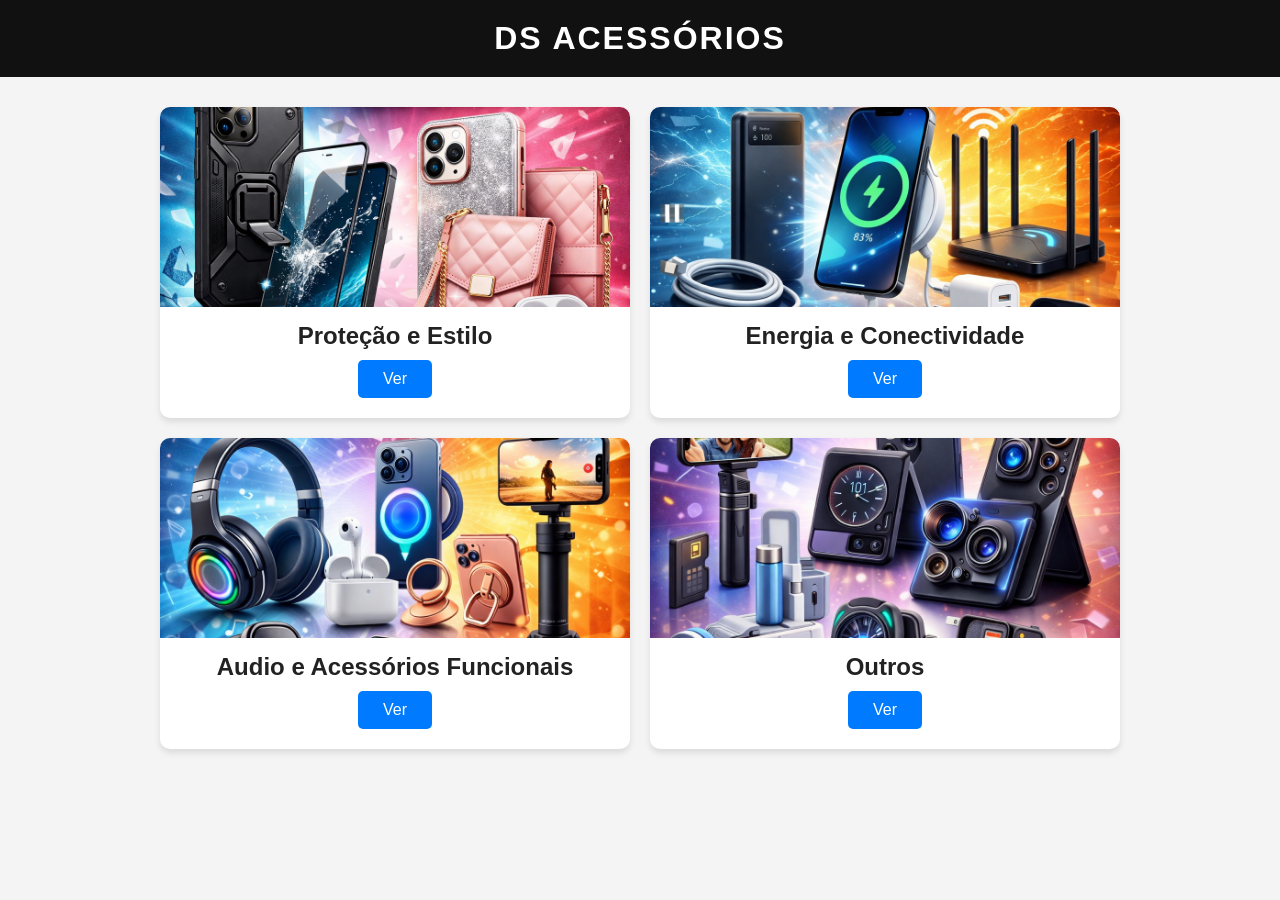
<file: index.html>
<!DOCTYPE html>
<html lang="pt-BR">

<head>
    <meta charset="UTF-8">
    <meta name="viewport" content="width=device-width, initial-scale=1.0">
    <title>DS Acessórios</title>
    <link rel="stylesheet" href="estilo.css">

</head>
<body>

    <header>
        <h1>DS Acessórios</h1>
    </header>

    <div class="container">

        <div class="category-card">
            <img src="imagens/categoria (1).png" alt="Capas">
            <h2>Proteção e Estilo</h2>
            <a href="page2.html" class="btn-category">Ver</a>
        </div>

        <div class="category-card">
            <img src="imagens/categoria (2).png" alt="Capas">
            <h2>Energia e Conectividade</h2>
            <a href="page3.html" class="btn-category">Ver</a>
        </div>

        <div class="category-card">
            <img src="imagens/categoria (3).png" alt="Capas">
            <h2>Audio e Acessórios Funcionais</h2>
            <a href="page4.html" class="btn-category">Ver</a>
        </div>

        <div class="category-card">
            <img src="imagens/categoria (4).png" alt="Capas">
            <h2>Outros</h2>
            <a href="page5.html" class="btn-category">Ver</a>
        </div>




















    </div>
</body>

</html>
</file>
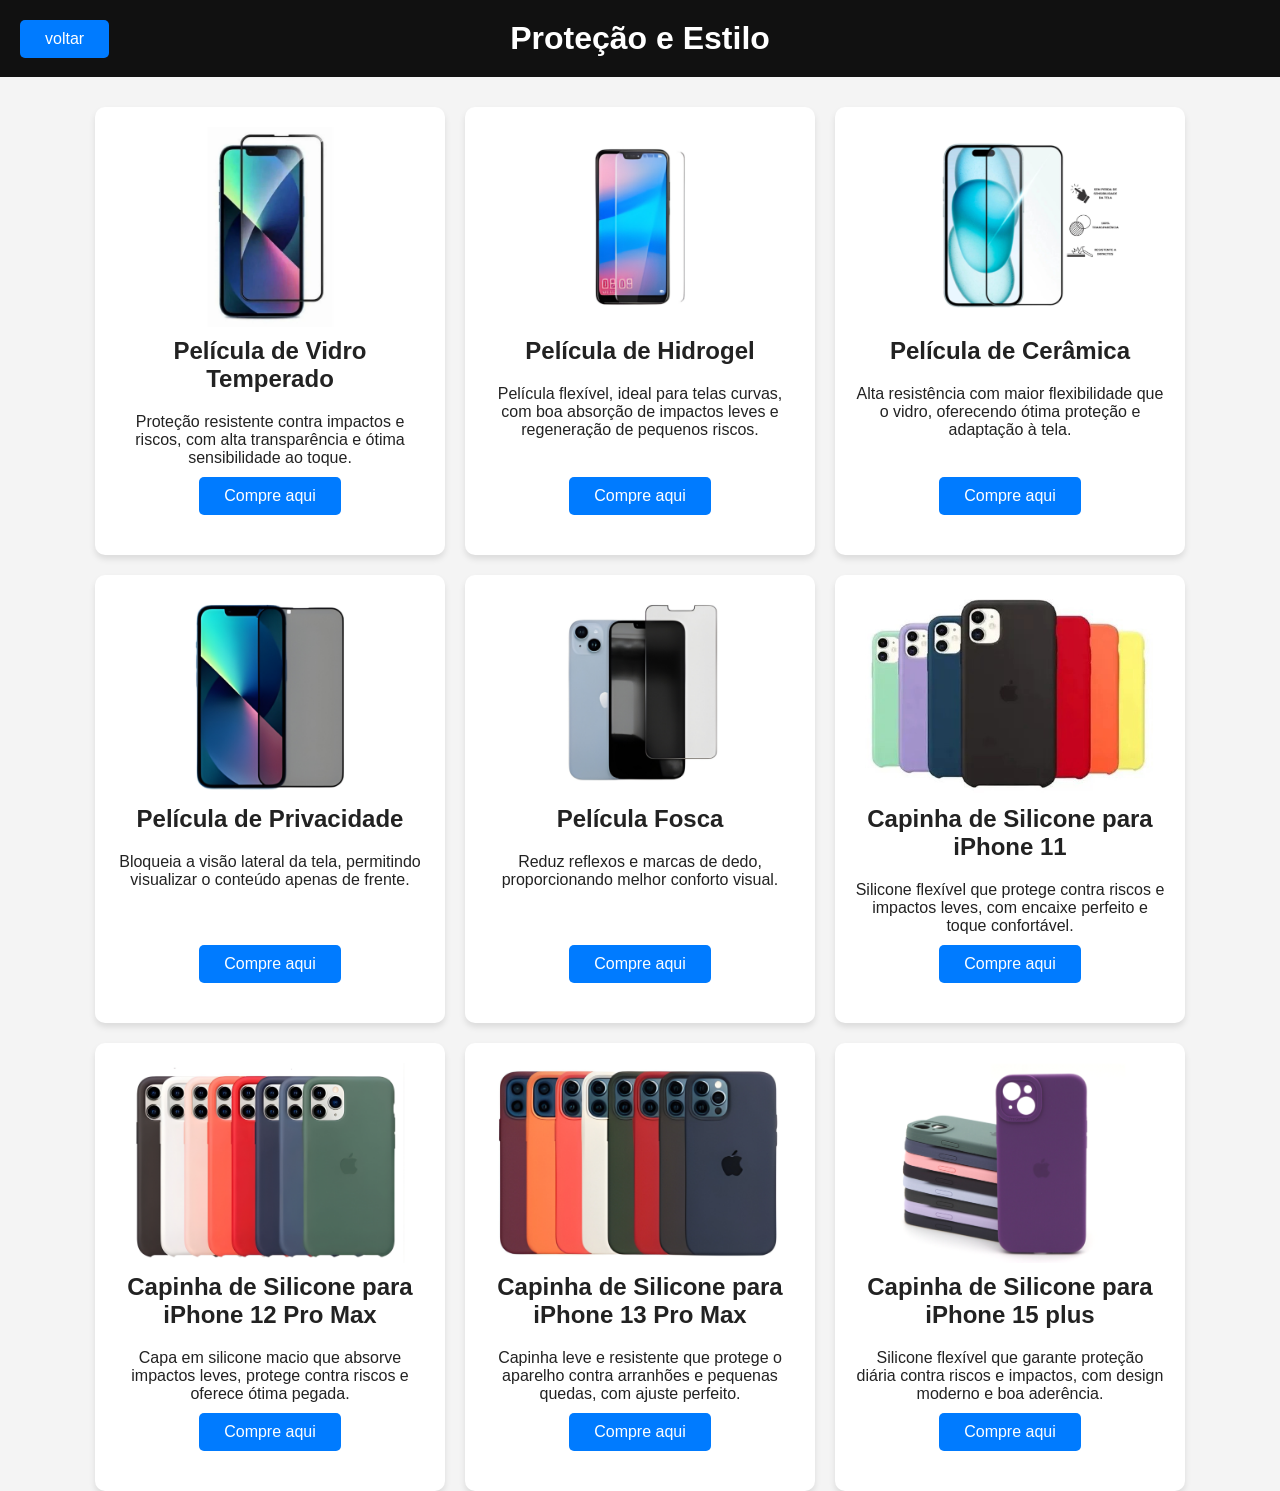
<file: page2.html>
<!DOCTYPE html>
<html lang="pt-BR">

<head>
    <meta charset="UTF-8">
    <meta name="viewport" content="width=device-width, initial-scale=1.0">
    <title>Proteção e Estilo</title>
    <link rel="stylesheet" href="estilo-produtos.css">
</head>

<body>
    <header>
        <a href="index.html" class="bnt-voltar">voltar</a>
        <h1>Proteção e Estilo</h1>
    </header>

    <div class="container">

        <div class="category-card">
            <img src="produtos/p-vidro-temp.png" alt="Película de Vidro Temperado">
            <h2>Película de Vidro Temperado</h2>
            <p>Proteção resistente contra impactos e riscos, com alta transparência e ótima sensibilidade ao toque.</p>
            <a href="" class="btn-category">Compre aqui</a>
        </div>

        <div class="category-card">
            <img src="produtos/p-hidro.png" alt="Película de Hidrogel">
            <h2>Película de Hidrogel</h2>
            <p>Película flexível, ideal para telas curvas, com boa absorção de impactos leves e regeneração de pequenos
                riscos.</p>
            <a href="" class="btn-category">Compre aqui</a>
        </div>

        <div class="category-card">
            <img src="produtos/p-ceram.png" alt="Película de Cerâmica">
            <h2>Película de Cerâmica</h2>
            <p>Alta resistência com maior flexibilidade que o vidro, oferecendo ótima proteção e adaptação à tela.</p>
            <a href="" class="btn-category">Compre aqui</a>
        </div>

        <div class="category-card">
            <img src="produtos/p-priv.png" alt="Película de Privacidade">
            <h2>Película de Privacidade</h2>
            <p>Bloqueia a visão lateral da tela, permitindo visualizar o conteúdo apenas de frente.</p>
            <a href="" class="btn-category">Compre aqui</a>
        </div>

        <div class="category-card">
            <img src="produtos/p-fosca.png" alt="Película Fosca">
            <h2>Película Fosca</h2>
            <p>Reduz reflexos e marcas de dedo, proporcionando melhor conforto visual.</p>
            <a href="" class="btn-category">Compre aqui</a>
        </div>

        <div class="category-card">
            <img src="produtos/c-ip11.jpg" alt="Capinha de Silicone para iPhone 11">
            <h2>Capinha de Silicone para iPhone 11</h2>
            <p>Silicone flexível que protege contra riscos e impactos leves, com encaixe perfeito e toque confortável.</p>
            <a href="" class="btn-category">Compre aqui</a>
        </div>

        <div class="category-card">
            <img src="produtos/c-ip12.png" alt="Capinha de Silicone para iPhone 12 Pro Max">
            <h2>Capinha de Silicone para iPhone 12 Pro Max</h2>
            <p>Capa em silicone macio que absorve impactos leves, protege contra riscos e oferece ótima pegada.</p>
            <a href="" class="btn-category">Compre aqui</a>
        </div>

        <div class="category-card">
            <img src="produtos/c-ip13.png" alt="Capinha de Silicone para iPhone 13 Pro Max">
            <h2>Capinha de Silicone para iPhone 13 Pro Max</h2>
            <p>Capinha leve e resistente que protege o aparelho contra arranhões e pequenas quedas, com ajuste perfeito.</p>
            <a href="" class="btn-category">Compre aqui</a>
        </div>

        <div class="category-card">
            <img src="produtos/c-ip15.png" alt="Capinha de Silicone para iPhone 15 plus">
            <h2>Capinha de Silicone para iPhone 15 plus</h2>
            <p>Silicone flexível que garante proteção diária contra riscos e impactos, com design moderno e boa aderência.</p>
            <a href="" class="btn-category">Compre aqui</a>
        </div>


</body>

</html>
</file>
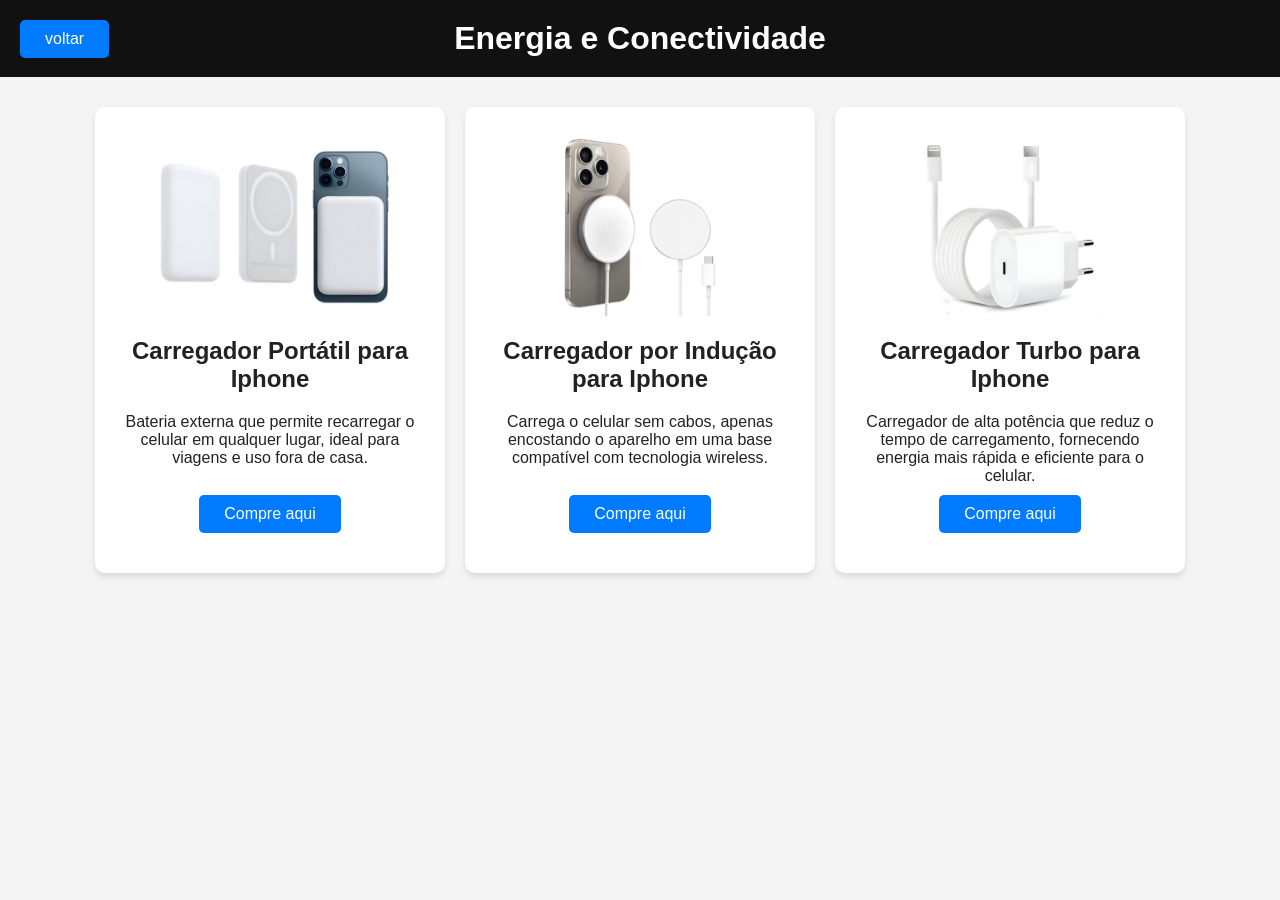
<file: page3.html>
<!DOCTYPE html>
<html lang="pt-BR">

<head>
    <meta charset="UTF-8">
    <meta name="viewport" content="width=device-width, initial-scale=1.0">
    <title>Energia e Conectividade</title>
    <link rel="stylesheet" href="estilo-produtos.css">
</head>

<body>
    <header>
        <a href="index.html" class="bnt-voltar">voltar</a>
        <h1>Energia e Conectividade</h1>
    </header>

    <div class="container">

        <div class="category-card">
            <img src="produtos/car-port.png" alt="Carregador Portátil para Iphone">
            <h2>Carregador Portátil para Iphone</h2>
            <p>Bateria externa que permite recarregar o celular em qualquer lugar, ideal para viagens e uso fora de casa.</p>
            <a href="" class="btn-category">Compre aqui</a>
        </div>

        <div class="category-card">
            <img src="produtos/car-ind.png" alt="Carregador por Indução para Iphone">
            <h2>Carregador por Indução para Iphone</h2>
            <p>Carrega o celular sem cabos, apenas encostando o aparelho em uma base compatível com tecnologia wireless.</p>
            <a href="" class="btn-category">Compre aqui</a>
        </div>

        <div class="category-card">
            <img src="produtos/car-turbo.png" alt="Carregador Turbo para Iphone">
            <h2>Carregador Turbo para Iphone</h2>
            <p>Carregador de alta potência que reduz o tempo de carregamento, fornecendo energia mais rápida e eficiente para o celular.</p>
            <a href="" class="btn-category">Compre aqui</a>
        </div>

</body>

</html>
</file>
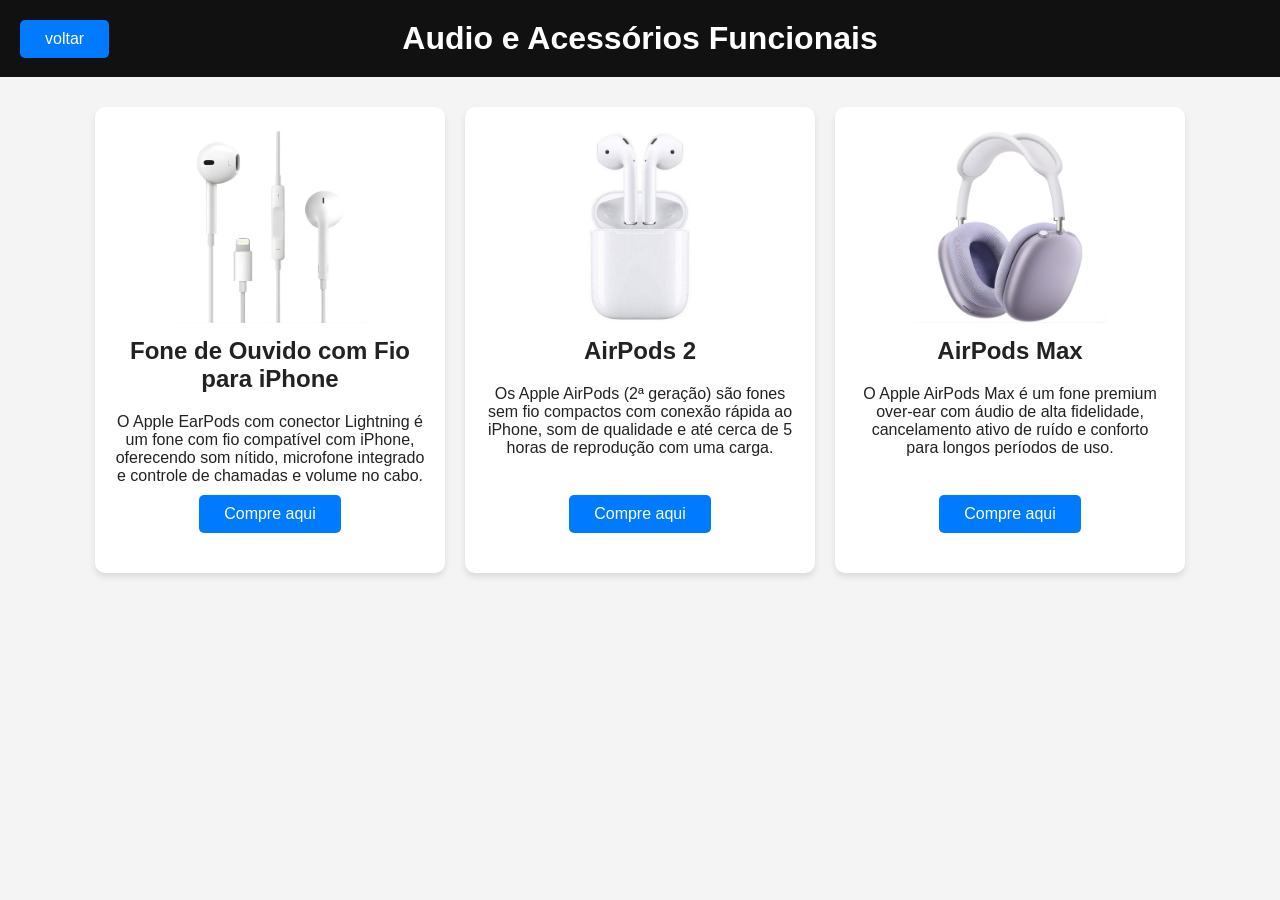
<file: page4.html>
<!DOCTYPE html>
<html lang="pt-BR">

<head>
    <meta charset="UTF-8">
    <meta name="viewport" content="width=device-width, initial-scale=1.0">
    <title>Audio e Acessórios Funcionais</title>
    <link rel="stylesheet" href="estilo-produtos.css">
</head>

<body>
    <header>
        <a href="index.html" class="bnt-voltar">voltar</a>
        <h1>Audio e Acessórios Funcionais</h1>
    </header>

    <div class="container">

        <div class="category-card">
            <img src="produtos/f-c-fio.png" alt="Fone de Ouvido com Fio para iPhone">
            <h2>Fone de Ouvido com Fio para iPhone</h2>
            <p>O Apple EarPods com conector Lightning é um fone com fio compatível com iPhone, oferecendo som nítido, microfone integrado e controle de chamadas e volume no cabo.</p>
            <a href="" class="btn-category">Compre aqui</a>
        </div>

        <div class="category-card">
            <img src="produtos/f-s-fio.jpg" alt="AirPods 2">
            <h2>AirPods 2</h2>
            <p>Os Apple AirPods (2ª geração) são fones sem fio compactos com conexão rápida ao iPhone, som de qualidade e até cerca de 5 horas de reprodução com uma carga.</p>
            <a href="" class="btn-category">Compre aqui</a>
        </div>

        <div class="category-card">
            <img src="produtos/f-blut.png" alt="AirPods Max">
            <h2>AirPods Max</h2>
            <p>O Apple AirPods Max é um fone premium over-ear com áudio de alta fidelidade, cancelamento ativo de ruído e conforto para longos períodos de uso.</p>
            <a href="" class="btn-category">Compre aqui</a>
        </div>

</body>

</html>
</file>
<file: estilo.css>
* {
    margin: 0;
    padding: 0;
    box-sizing: border-box;
    font-family: 'Segoe UI', Tahoma, Geneva, Verdana, sans-serif;
}

body {
    background-color: #f4f4f4;
    color: #333;
}

header {
    background-color: #111;
    color: #fff;
    text-align: center;
    padding: 20px 0;
    margin-bottom: 30px;
}

header h1 {
    font-size: 2rem;
    text-transform: uppercase;
    letter-spacing: 2px;
}

.container {
    max-width: 1000px;
    margin: 0 auto;
    padding: 0 20px;
    display: grid;
    grid-template-columns: repeat(2, 1fr);
    gap: 20px;
}

.category-card {
    background: #fff;
    border-radius: 10px;
    overflow: hidden;
    box-shadow: 0 4px 6px rgba(0, 0, 0, 0.1);
    transition: transform 0.3s ease;
    display: flex;
    flex-direction: column;
    align-items: center;
    text-align: center;
}

.category-card:hover {
    transform: translateY(-5px);
}

.category-card img {
    width: 100%;
    height: 200px;
    object-fit: cover;
}

.category-card h2 {
    margin: 15px 0 10px 0;
    font-size: 1.5rem;
    color: #222;
}

.btn-category {
    display: inline-block;
    background-color: #007bff;
    color: white;
    padding: 10px 25px;
    text-decoration: none;
    border-radius: 5px;
    font-size: bold;
    margin-bottom: 20px;
    transition: background 0.3s;
}

.btn-category:hover {
    background-color: #0056b3;
}

@media (max-width: 600px){

.produtos{
    grid-template-columns: 1fr;
}

}
</file>
<file: estilo-produtos.css>
* {
    margin: 0;
    padding: 0;
    box-sizing: border-box;
    font-family: 'Segoe UI', Tahoma, Geneva, Verdana, sans-serif;
}

body {
    background-color: #f4f4f4;
    color: #333;
}

header {
    background-color: #111;
    color: #fff;
    align-items: left;
    padding: 20px 0;
    margin-bottom: 30px;
}

header h1 {
    margin: 0;
    text-align: center;
}

.container {
    max-width: 1000px;
    margin: 0 auto;
    padding: 0 20px;
    display: grid;
    grid-template-columns: repeat(3, 1fr);
    gap: 20px;
    justify-content: center;
}

.category-card {
    background: #fff;
    border-radius: 10px;
    padding: 20px;
    width: 350px;
    overflow: hidden;
    box-shadow: 0 4px 6px rgba(0, 0, 0, 0.1);
    transition: transform 0.3s ease;
    display: flex;
    flex-direction: column;
    align-items: center;
    text-align: center;
}

.category-card:hover {
    transform: translateY(-5px);
}

.category-card img {
    width: 100%;
    height: 200px;
    object-fit: cover;
}

.category-card h2 {
    margin: 10px 0 5px 0;
    font-size: 1.5rem;
    color: #222;
}

.category-card p {
margin: 15px 0 10px 0;
font-size: o.75rem;
color: #222;
}

.bnt-voltar {
    position: absolute;
    left: 20px;
    display: inline-block;
    background-color: #007bff;
    color: white;
    padding: 10px 25px;
    text-decoration: none;
    border-radius: 5px;
    font-size: bold;
    margin-bottom: 5px;
    transition: background 0.3s;
}

.bnt-voltar:hover {
    background-color: #0056b3;
}

.btn-category {
    display: inline-block;
    background-color: #007bff;
    color: white;
    padding: 10px 25px;
    text-decoration: none;
    border-radius: 5px;
    font-size: bold;
    margin-bottom: 20px;
    transition: background 0.3s;
    margin-top: auto;
}

.btn-category:hover {
    background-color: #0056b3;
}

@media (max-width: 600px){

.produtos{
    grid-template-columns: 1fr;
}

}
</file>
